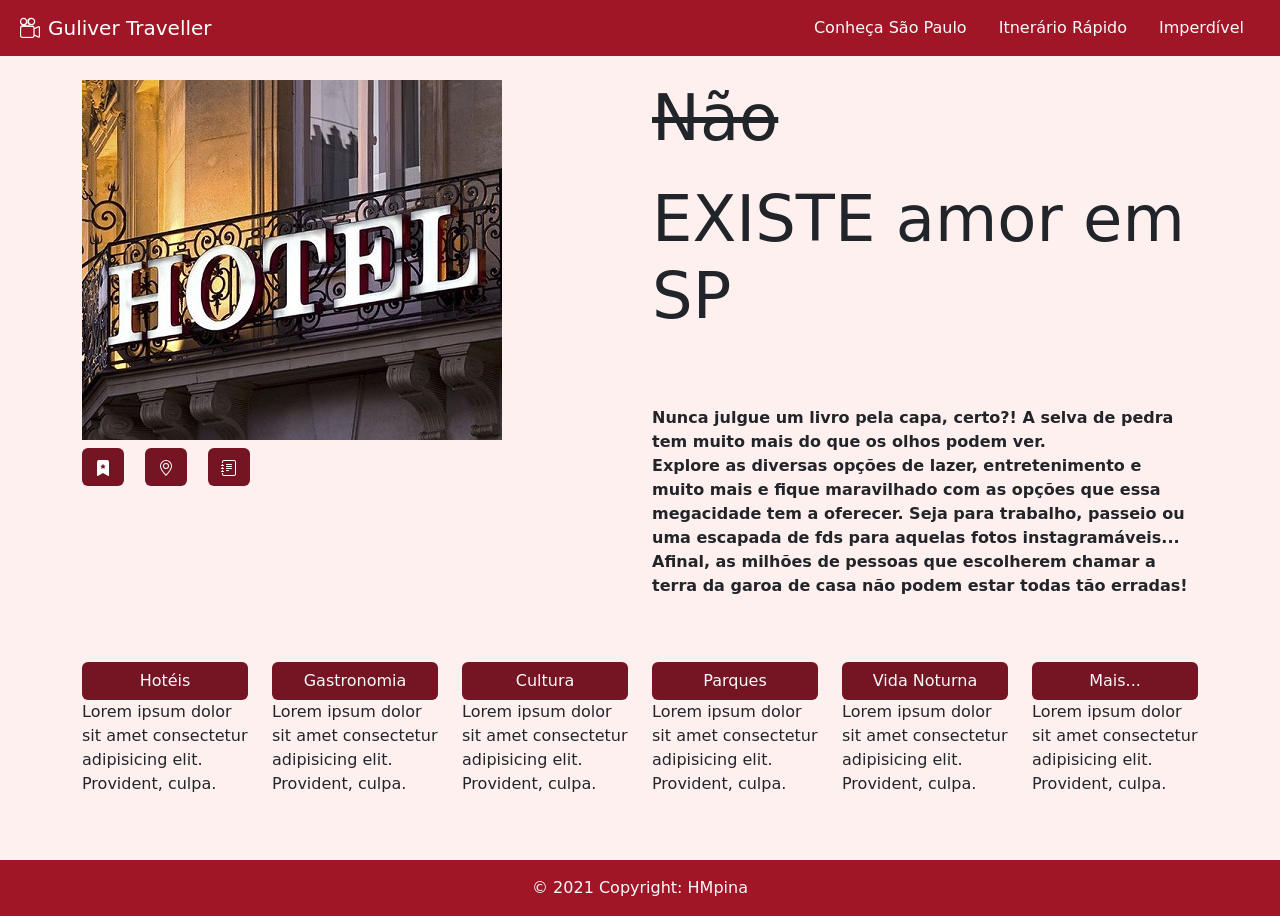
<file: fase05_AtividadeCapitulo10/index.html>
<!DOCTYPE html>
<html lang="pt-BR">

<head>
    <meta charset="UTF-8">
    <meta http-equiv="X-UA-Compatible" content="IE=edge">
    <meta name="viewport" content="width=device-width, initial-scale=1.0">

    <!-- ícone  -->
    <link rel="shortcut icon" href="./images/camera-reels.svg" type="image/x-icon">

    <!-- Bootstrap CSS -->
    <link href="https://cdn.jsdelivr.net/npm/bootstrap@5.1.3/dist/css/bootstrap.min.css" rel="stylesheet"
        integrity="sha384-1BmE4kWBq78iYhFldvKuhfTAU6auU8tT94WrHftjDbrCEXSU1oBoqyl2QvZ6jIW3" crossorigin="anonymous">


    <!-- Bootstrap Icones -->
    <link rel="stylesheet" href="https://cdn.jsdelivr.net/npm/bootstrap-icons@1.7.1/font/bootstrap-icons.css">

    <!-- MEU CSS -->
    <link rel="stylesheet" href="./css/style.css">

    <title>Gulliver Traveller</title>


</head>

<body class="bg-paleta5">

    <!-- INÍCIO da barra de navegação -->
    <nav class="navbar navbar-expand-lg navbar-dark bg-pal1">
        <div class="container-fluid">
            <a class="navbar-brand" href="#"><i class="bi bi-camera-reels mx-2"></i>Guliver Traveller</a>
            <button class="navbar-toggler" type="button" data-bs-toggle="collapse" data-bs-target="#navbarNav"
                aria-controls="navbarNav" aria-expanded="false" aria-label="Toggle navigation">
                <span class="navbar-toggler-icon"></span>
            </button>
            <div class="collapse navbar-collapse" id="navbarNav">
                <ul class="navbar-nav ms-auto">
                    <li class="nav-item">
                        <a class="nav-link me-3 text-light" aria-current="page" href="#">Conheça São Paulo</a>
                    </li>
                    <li class="nav-item">
                        <a class="nav-link me-3 text-light" href="#">Itnerário Rápido</a>
                    </li>
                    <li class="nav-item">
                        <a class="nav-link me-3 text-light" href="#">Imperdível</a>
                    </li>
                </ul>
            </div>
        </div>
    </nav>
    <!-- FIM da barra de navegação -->
    
    
    <!-- INÍCIO da DIV principal -->
    <div class="container mt-4">
        
        
        <!-- INÍCIO do conteúdo principal -->
        <div class="row">
            <div class="col-6">
                <img src="./images/aa.jpg" class="img-fluid" alt="">
                
                <!-- INÍCIO dos botões rodapé -->
                <div class="mt-2 w-50">
                    
                    
                    <button type="button" class="btn btn-paleta1 me-2">
                        <svg xmlns="http://www.w3.org/2000/svg" width="16" height="16" fill="white"
                        class="bi bi-bookmark-star" viewBox="0 0 16 16">
                        <path fill-rule="evenodd"
                        d="M2 15.5V2a2 2 0 0 1 2-2h8a2 2 0 0 1 2 2v13.5a.5.5 0 0 1-.74.439L8 13.069l-5.26 2.87A.5.5 0 0 1 2 15.5zM8.16 4.1a.178.178 0 0 0-.32 0l-.634 1.285a.178.178 0 0 1-.134.098l-1.42.206a.178.178 0 0 0-.098.303L6.58 6.993c.042.041.061.1.051.158L6.39 8.565a.178.178 0 0 0 .258.187l1.27-.668a.178.178 0 0 1 .165 0l1.27.668a.178.178 0 0 0 .257-.187L9.368 7.15a.178.178 0 0 1 .05-.158l1.028-1.001a.178.178 0 0 0-.098-.303l-1.42-.206a.178.178 0 0 1-.134-.098L8.16 4.1z" />
                    </svg>
                </button>
                
                <button type="button" class="btn btn-paleta1 mx-2">
                    <svg xmlns="http://www.w3.org/2000/svg" width="16" height="16" fill="white"
                    class="bi bi-geo-alt" viewBox="0 0 16 16">
                    <path
                    d="M12.166 8.94c-.524 1.062-1.234 2.12-1.96 3.07A31.493 31.493 0 0 1 8 14.58a31.481 31.481 0 0 1-2.206-2.57c-.726-.95-1.436-2.008-1.96-3.07C3.304 7.867 3 6.862 3 6a5 5 0 0 1 10 0c0 .862-.305 1.867-.834 2.94zM8 16s6-5.686 6-10A6 6 0 0 0 2 6c0 4.314 6 10 6 10z">
                </path>
                <path d="M8 8a2 2 0 1 1 0-4 2 2 0 0 1 0 4zm0 1a3 3 0 1 0 0-6 3 3 0 0 0 0 6z"></path>
            </svg>
        </button>
        
        <button type="button" class="btn btn-paleta1 ms-2">
            <svg xmlns="http://www.w3.org/2000/svg" width="16" height="16" fill="white"
            class="bi bi-journal-text" viewBox="0 0 16 16">
            <path
            d="M5 10.5a.5.5 0 0 1 .5-.5h2a.5.5 0 0 1 0 1h-2a.5.5 0 0 1-.5-.5zm0-2a.5.5 0 0 1 .5-.5h5a.5.5 0 0 1 0 1h-5a.5.5 0 0 1-.5-.5zm0-2a.5.5 0 0 1 .5-.5h5a.5.5 0 0 1 0 1h-5a.5.5 0 0 1-.5-.5zm0-2a.5.5 0 0 1 .5-.5h5a.5.5 0 0 1 0 1h-5a.5.5 0 0 1-.5-.5z" />
            <path
            d="M3 0h10a2 2 0 0 1 2 2v12a2 2 0 0 1-2 2H3a2 2 0 0 1-2-2v-1h1v1a1 1 0 0 0 1 1h10a1 1 0 0 0 1-1V2a1 1 0 0 0-1-1H3a1 1 0 0 0-1 1v1H1V2a2 2 0 0 1 2-2z" />
            <path
            d="M1 5v-.5a.5.5 0 0 1 1 0V5h.5a.5.5 0 0 1 0 1h-2a.5.5 0 0 1 0-1H1zm0 3v-.5a.5.5 0 0 1 1 0V8h.5a.5.5 0 0 1 0 1h-2a.5.5 0 0 1 0-1H1zm0 3v-.5a.5.5 0 0 1 1 0v.5h.5a.5.5 0 0 1 0 1h-2a.5.5 0 0 1 0-1H1z" />
        </svg>
    </button>
</div>
<!-- FIM dos botões rodapé -->


</div>

<div id="right1" class="col-6">
    <div class="grid" style="--bs-row: 2;">
        <div class="g-start-1">
            <h1 class="display-3 mb-4 text-decoration-line-through">Não</h1>
            <h1 class="display-3 mb-4">EXISTE amor em SP</h1>
            
        </div>
        <div class="g-start-2">
            <p class="fs-6 fw-bold pt-5">Nunca julgue um livro pela capa, certo?! A selva de pedra tem muito
                mais do que os olhos podem ver.
                <br>
                Explore as diversas opções de lazer, entretenimento e muito mais e fique maravilhado com as
                opções que essa megacidade tem a oferecer. Seja para trabalho, passeio ou uma escapada de
                            fds para aquelas fotos instagramáveis...
                            <br>
                            Afinal, as milhões de pessoas que escolherem chamar a terra da garoa de casa não podem estar
                            todas tão erradas!</p>
                    </div>
                </div>

            </div>
        </div>


        <!-- INÍCIO links de páginas -->
        <div class="row d-flex align-content-stretch flex-wrap my-5">
            <div class="col">
                <div class="d-grid gap-2">
                    <a href="./pages/hotel.html" type="button" class="btn btn-paleta1 text-light">Hotéis</a>
                </div>
                <p>Lorem ipsum dolor sit amet consectetur adipisicing elit. Provident, culpa.</p>
            </div>
            <div class="col">
                <div class="d-grid gap-2">
                    <a href="#" type="button" class="btn btn-paleta1 text-light">Gastronomia</a>
                </div>
                <p>Lorem ipsum dolor sit amet consectetur adipisicing elit. Provident, culpa.</p>
            </div>
            <div class="col">
                <div class="d-grid gap-2">
                    <a href="#" type="button" class="btn btn-paleta1 text-light">Cultura</a>
                </div>
                <p>Lorem ipsum dolor sit amet consectetur adipisicing elit. Provident, culpa.</p>
            </div>
            <div class="col">
                <div class="d-grid gap-2">
                    <a href="#" type="button" class="btn btn-paleta1 text-light">Parques</a>
                </div>
                <p>Lorem ipsum dolor sit amet consectetur adipisicing elit. Provident, culpa.</p>
            </div>
            <div class="col">
                <div class="d-grid gap-2">
                    <a href="#" type="button" class="btn btn-paleta1 text-light">Vida Noturna</a>
                </div>
                <p>Lorem ipsum dolor sit amet consectetur adipisicing elit. Provident, culpa.</p>
            </div>
            <div class="col">
                <div class="d-grid gap-2">
                    <a href="#" type="button" class="btn btn-paleta1 text-light">Mais...</a>
                </div>
                <p>Lorem ipsum dolor sit amet consectetur adipisicing elit. Provident, culpa.</p>
            </div>
        </div>
        <!-- FIM links de páginas -->

    </div>
    <!-- FIM da DIV principal -->

    <!-- INÍCIO do footer -->
    <footer class="bg-pal1 text-center text-lg-start">
        <!-- Copyright -->
        <div class="text-center p-3 text-light">
            © 2021 Copyright:
            <a class="text-light text-decoration-none" href="https://github.com/HMpina">HMpina</a>
        </div>
        <!-- Copyright -->
    </footer>
    <!-- FIM do footer -->

    <!-- CHAMADA DO JS -->
    <script src="https://cdn.jsdelivr.net/npm/bootstrap@5.1.3/dist/js/bootstrap.bundle.min.js"
        integrity="sha384-ka7Sk0Gln4gmtz2MlQnikT1wXgYsOg+OMhuP+IlRH9sENBO0LRn5q+8nbTov4+1p" crossorigin="anonymous">
    </script>
    <!-- FIM DA CHAMADA DO JS -->

</body>

</html>
</file>
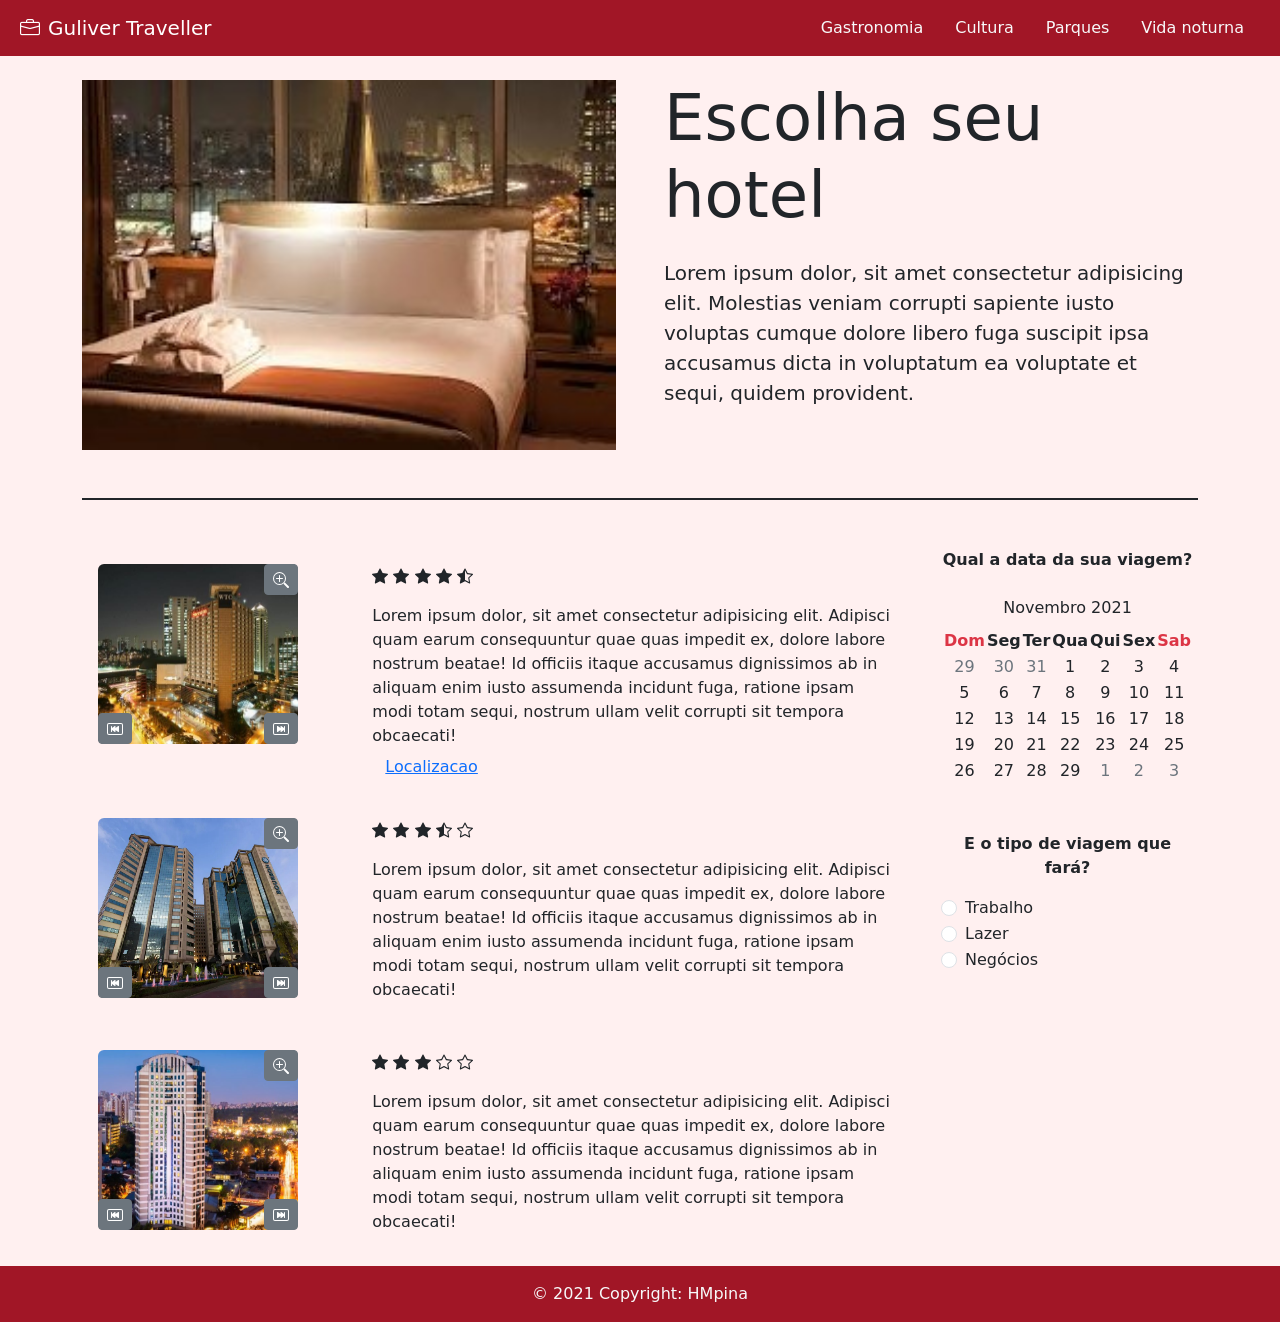
<file: fase05_AtividadeCapitulo10/pages/hotel.html>
<!DOCTYPE html>
<html lang="pt-BR">

<head>
    <meta charset="UTF-8">
    <meta http-equiv="X-UA-Compatible" content="IE=edge">
    <meta name="viewport" content="width=device-width, initial-scale=1.0">

    <!-- ícone  -->
    <link rel="shortcut icon" href="../images/camera-reels.svg" type="image/x-icon">

    <!-- Bootstrap CSS -->
    <link href="https://cdn.jsdelivr.net/npm/bootstrap@5.1.3/dist/css/bootstrap.min.css" rel="stylesheet"
        integrity="sha384-1BmE4kWBq78iYhFldvKuhfTAU6auU8tT94WrHftjDbrCEXSU1oBoqyl2QvZ6jIW3" crossorigin="anonymous">


    <!-- Bootstrap Icones -->
    <link rel="stylesheet" href="https://cdn.jsdelivr.net/npm/bootstrap-icons@1.7.1/font/bootstrap-icons.css">

    <!-- MEU CSS -->
    <link rel="stylesheet" href="../css/style.css">

    <title>Gulliver Traveller</title>

    <script src="../js/script.js"></script>


</head>

<body class="bg-paleta5">

    <!-- INÍCIO da barra de navegação -->
    <nav class="navbar navbar-expand-lg navbar-dark bg-pal1">
        <div class="container-fluid">
            <a class="navbar-brand" href="../index.html"><i class="bi bi-briefcase mx-2"></i>Guliver Traveller</a>
            <button class="navbar-toggler" type="button" data-bs-toggle="collapse" data-bs-target="#navbarNav"
                aria-controls="navbarNav" aria-expanded="false" aria-label="Toggle navigation">
                <span class="navbar-toggler-icon"></span>
            </button>
            <div class="collapse navbar-collapse text" id="navbarNav">
                <ul class="navbar-nav ms-auto">
                    <li class="nav-item">
                        <a class="nav-link me-3 text-light" aria-current="page" href="#">Gastronomia</a>
                    </li>
                    <li class="nav-item">
                        <a class="nav-link me-3 text-light" href="#">Cultura</a>
                    </li>
                    <li class="nav-item">
                        <a class="nav-link me-3 text-light" href="#">Parques</a>
                    </li>
                    <li class="nav-item">
                        <a class="nav-link me-3 text-light" href="#">Vida noturna</a>
                    </li>
                </ul>
            </div>
        </div>
    </nav>
    <!-- FIM da barra de navegação -->


    <!-- INÍCIO da DIV principal -->
    <div class="container mt-4">


        <!-- INÍCIO do conteúdo principal -->
        <div class="row">
            <div class="col">
                <div class="row">
                    <img src="../images/hotel.jpg" alt="">
                </div>

            </div>
            <div class="col ms-4">
                <h1 class="display-3 mb-4">Escolha seu hotel</h1>

                <p class="lead">Lorem ipsum dolor, sit amet consectetur adipisicing elit. Molestias veniam corrupti
                    sapiente iusto voluptas cumque dolore libero fuga suscipit ipsa accusamus dicta in voluptatum ea
                    voluptate et sequi, quidem provident.</p>
            </div>
        </div>
        <div class="separation-line bg-dark my-5 container">
        </div>

        <!-- INÍCIO lista hotéis -->



        <div class="row">

            <!-- coluna de hotéis -->
            <div class="col-sm-9">

                <!-- linha do primeiro hotel -->
                <div class="row row-sm p-3">

                    <!-- coluna da imagem do hotel -->
                    <div class="col-sm-4">
                        <div class="position-absolute">

                            <img src="../images/sheraton.jpg" alt="" class="rounded img-fluid img-hotel">
                            <button type="button" class="btn btn-secondary btn-sm position-absolute top-0 end-0"
                                data-bs-target="#exampleModalToggle2" data-bs-toggle="modal" data-bs-dismiss="modal">
                                <svg xmlns="http://www.w3.org/2000/svg" width="16" height="16" fill="currentColor"
                                    class="bi bi-zoom-in" viewBox="0 0 16 16">
                                    <path fill-rule="evenodd"
                                        d="M6.5 12a5.5 5.5 0 1 0 0-11 5.5 5.5 0 0 0 0 11zM13 6.5a6.5 6.5 0 1 1-13 0 6.5 6.5 0 0 1 13 0z">
                                    </path>
                                    <path
                                        d="M10.344 11.742c.03.04.062.078.098.115l3.85 3.85a1 1 0 0 0 1.415-1.414l-3.85-3.85a1.007 1.007 0 0 0-.115-.1 6.538 6.538 0 0 1-1.398 1.4z">
                                    </path>
                                    <path fill-rule="evenodd"
                                        d="M6.5 3a.5.5 0 0 1 .5.5V6h2.5a.5.5 0 0 1 0 1H7v2.5a.5.5 0 0 1-1 0V7H3.5a.5.5 0 0 1 0-1H6V3.5a.5.5 0 0 1 .5-.5z">
                                    </path>
                                </svg>
                            </button>
                            <button type="button" class="btn btn-secondary position-absolute bottom-0 start-0 btn-sm">
                                <svg xmlns="http://www.w3.org/2000/svg" width="16" height="16" fill="currentColor"
                                    class="bi bi-skip-backward-btn" viewBox="0 0 16 16">
                                    <path
                                        d="M11.21 5.093A.5.5 0 0 1 12 5.5v5a.5.5 0 0 1-.79.407L8.5 8.972V10.5a.5.5 0 0 1-.79.407L5 8.972V10.5a.5.5 0 0 1-1 0v-5a.5.5 0 0 1 1 0v1.528l2.71-1.935a.5.5 0 0 1 .79.407v1.528l2.71-1.935z">
                                    </path>
                                    <path
                                        d="M0 4a2 2 0 0 1 2-2h12a2 2 0 0 1 2 2v8a2 2 0 0 1-2 2H2a2 2 0 0 1-2-2V4zm15 0a1 1 0 0 0-1-1H2a1 1 0 0 0-1 1v8a1 1 0 0 0 1 1h12a1 1 0 0 0 1-1V4z">
                                    </path>
                                </svg>
                            </button>
                            <button type="button" class="btn btn-secondary position-absolute bottom-0 end-0 btn-sm">
                                <svg xmlns="http://www.w3.org/2000/svg" width="16" height="16" fill="currentColor"
                                    class="bi bi-skip-forward-btn" viewBox="0 0 16 16">
                                    <path
                                        d="M4.79 5.093A.5.5 0 0 0 4 5.5v5a.5.5 0 0 0 .79.407L7.5 8.972V10.5a.5.5 0 0 0 .79.407L11 8.972V10.5a.5.5 0 0 0 1 0v-5a.5.5 0 0 0-1 0v1.528L8.29 5.093a.5.5 0 0 0-.79.407v1.528L4.79 5.093z">
                                    </path>
                                    <path
                                        d="M0 4a2 2 0 0 1 2-2h12a2 2 0 0 1 2 2v8a2 2 0 0 1-2 2H2a2 2 0 0 1-2-2V4zm15 0a1 1 0 0 0-1-1H2a1 1 0 0 0-1 1v8a1 1 0 0 0 1 1h12a1 1 0 0 0 1-1V4z">
                                    </path>
                                </svg>
                            </button>
                        </div>
                    </div>
                    <!-- fim da coluna da imagem do hotel -->

                    <!-- coluna dos detalhes do hotel -->
                    <div class="col-sm-8">
                        <div class="pb-3">
                            <svg xmlns="http://www.w3.org/2000/svg" width="16" height="16" fill="currentColor"
                                class="bi bi-star-fill" viewBox="0 0 16 16">
                                <path
                                    d="M3.612 15.443c-.386.198-.824-.149-.746-.592l.83-4.73L.173 6.765c-.329-.314-.158-.888.283-.95l4.898-.696L7.538.792c.197-.39.73-.39.927 0l2.184 4.327 4.898.696c.441.062.612.636.282.95l-3.522 3.356.83 4.73c.078.443-.36.79-.746.592L8 13.187l-4.389 2.256z" />
                            </svg>
                            <svg xmlns="http://www.w3.org/2000/svg" width="16" height="16" fill="currentColor"
                                class="bi bi-star-fill" viewBox="0 0 16 16">
                                <path
                                    d="M3.612 15.443c-.386.198-.824-.149-.746-.592l.83-4.73L.173 6.765c-.329-.314-.158-.888.283-.95l4.898-.696L7.538.792c.197-.39.73-.39.927 0l2.184 4.327 4.898.696c.441.062.612.636.282.95l-3.522 3.356.83 4.73c.078.443-.36.79-.746.592L8 13.187l-4.389 2.256z" />
                            </svg>
                            <svg xmlns="http://www.w3.org/2000/svg" width="16" height="16" fill="currentColor"
                                class="bi bi-star-fill" viewBox="0 0 16 16">
                                <path
                                    d="M3.612 15.443c-.386.198-.824-.149-.746-.592l.83-4.73L.173 6.765c-.329-.314-.158-.888.283-.95l4.898-.696L7.538.792c.197-.39.73-.39.927 0l2.184 4.327 4.898.696c.441.062.612.636.282.95l-3.522 3.356.83 4.73c.078.443-.36.79-.746.592L8 13.187l-4.389 2.256z" />
                            </svg>
                            <svg xmlns="http://www.w3.org/2000/svg" width="16" height="16" fill="currentColor"
                                class="bi bi-star-fill" viewBox="0 0 16 16">
                                <path
                                    d="M3.612 15.443c-.386.198-.824-.149-.746-.592l.83-4.73L.173 6.765c-.329-.314-.158-.888.283-.95l4.898-.696L7.538.792c.197-.39.73-.39.927 0l2.184 4.327 4.898.696c.441.062.612.636.282.95l-3.522 3.356.83 4.73c.078.443-.36.79-.746.592L8 13.187l-4.389 2.256z" />
                            </svg>
                            <svg xmlns="http://www.w3.org/2000/svg" width="16" height="16" fill="currentColor"
                                class="bi bi-star-half" viewBox="0 0 16 16">
                                <path
                                    d="M5.354 5.119 7.538.792A.516.516 0 0 1 8 .5c.183 0 .366.097.465.292l2.184 4.327 4.898.696A.537.537 0 0 1 16 6.32a.548.548 0 0 1-.17.445l-3.523 3.356.83 4.73c.078.443-.36.79-.746.592L8 13.187l-4.389 2.256a.52.52 0 0 1-.146.05c-.342.06-.668-.254-.6-.642l.83-4.73L.173 6.765a.55.55 0 0 1-.172-.403.58.58 0 0 1 .085-.302.513.513 0 0 1 .37-.245l4.898-.696zM8 12.027a.5.5 0 0 1 .232.056l3.686 1.894-.694-3.957a.565.565 0 0 1 .162-.505l2.907-2.77-4.052-.576a.525.525 0 0 1-.393-.288L8.001 2.223 8 2.226v9.8z" />
                            </svg>
                        </div>
                        <div class="desc-hot">Lorem ipsum dolor, sit amet consectetur adipisicing elit. Adipisci
                            quam earum consequuntur quae quas impedit ex, dolore labore nostrum beatae! Id officiis
                            itaque accusamus dignissimos ab in aliquam enim iusto assumenda incidunt fuga, ratione
                            ipsam modi totam sequi, nostrum ullam velit corrupti sit tempora obcaecati!</div>

                        <!-- INICIO MODAL01 -->
                        <div class="modal fade" id="exampleModalToggle" aria-hidden="true"
                            aria-labelledby="exampleModalToggleLabel" tabindex="-1">
                            <div class="modal-dialog modal-dialog-centered">
                                <div class="modal-content">
                                    <div class="modal-header">
                                        <h5 class="modal-title" id="exampleModalToggleLabel">Localizacao</h5>
                                        <button type="button" class="btn-close" data-bs-dismiss="modal"
                                            aria-label="Close"></button>
                                    </div>
                                    <div class="modal-body">
                                        <div id="coordenadas"></div>
                                        <div id="mapa"></div>

                                    </div>
                                    <div class="modal-footer">
                                        <button class="btn btn-primary" data-bs-target="#exampleModalToggle2"
                                            data-bs-toggle="modal" data-bs-dismiss="modal">Detalhes do Hotel</button>
                                    </div>
                                </div>
                            </div>
                        </div>
                        <div class="modal fade" id="exampleModalToggle2" aria-hidden="true"
                            aria-labelledby="exampleModalToggleLabel2" tabindex="-1">
                            <div class="modal-dialog modal-dialog-centered">
                                <div class="modal-content">
                                    <div class="modal-header">
                                        <h5 class="modal-title" id="exampleModalToggleLabel2">Detalhes do Hotel</h5>
                                        <button type="button" class="btn-close" data-bs-dismiss="modal"
                                            aria-label="Close"></button>
                                    </div>
                                    <div class="modal-body">
                                        Lorem ipsum dolor, sit amet consectetur adipisicing elit. Adipisci quam earum consequuntur quae quas impedit ex, dolore labore nostrum beatae! Id officiis itaque accusamus dignissimos ab in aliquam enim iusto assumenda incidunt fuga, ratione ipsam modi totam sequi, nostrum ullam velit corrupti sit tempora obcaecati!
                                    </div>
                                    <div class="modal-footer">
                                        <button class="btn btn-primary" data-bs-target="#exampleModalToggle"
                                            data-bs-toggle="modal" data-bs-dismiss="modal">Localizacao</button>
                                    </div>
                                </div>
                            </div>
                        </div>
                        <a class="btn btn-link" data-bs-toggle="modal" href="#exampleModalToggle"
                            role="button">Localizacao</a>
                        <!-- FIM MODAL 01 -->


                    </div>
                    <!-- fim da coluna dos detalhes do hotel -->

                </div>
                <!-- FIM da lina do primeiro hotel -->

                <!-- linha do SEGUNDO hotel -->
                <div class="row row-sm p-3">

                    <!-- coluna da imagem do hotel -->
                    <div class="col-sm-4">
                        <div class="position-absolute">

                            <img src="../images/bourbon-ibirapuera.jpg" alt="" class="rounded img-fluid img-hotel">
                            <button type="button" class="btn btn-secondary btn-sm position-absolute top-0 end-0">
                                <svg xmlns="http://www.w3.org/2000/svg" width="16" height="16" fill="currentColor"
                                    class="bi bi-zoom-in" viewBox="0 0 16 16">
                                    <path fill-rule="evenodd"
                                        d="M6.5 12a5.5 5.5 0 1 0 0-11 5.5 5.5 0 0 0 0 11zM13 6.5a6.5 6.5 0 1 1-13 0 6.5 6.5 0 0 1 13 0z">
                                    </path>
                                    <path
                                        d="M10.344 11.742c.03.04.062.078.098.115l3.85 3.85a1 1 0 0 0 1.415-1.414l-3.85-3.85a1.007 1.007 0 0 0-.115-.1 6.538 6.538 0 0 1-1.398 1.4z">
                                    </path>
                                    <path fill-rule="evenodd"
                                        d="M6.5 3a.5.5 0 0 1 .5.5V6h2.5a.5.5 0 0 1 0 1H7v2.5a.5.5 0 0 1-1 0V7H3.5a.5.5 0 0 1 0-1H6V3.5a.5.5 0 0 1 .5-.5z">
                                    </path>
                                </svg>
                            </button>
                            <button type="button" class="btn btn-secondary position-absolute bottom-0 start-0 btn-sm">
                                <svg xmlns="http://www.w3.org/2000/svg" width="16" height="16" fill="currentColor"
                                    class="bi bi-skip-backward-btn" viewBox="0 0 16 16">
                                    <path
                                        d="M11.21 5.093A.5.5 0 0 1 12 5.5v5a.5.5 0 0 1-.79.407L8.5 8.972V10.5a.5.5 0 0 1-.79.407L5 8.972V10.5a.5.5 0 0 1-1 0v-5a.5.5 0 0 1 1 0v1.528l2.71-1.935a.5.5 0 0 1 .79.407v1.528l2.71-1.935z">
                                    </path>
                                    <path
                                        d="M0 4a2 2 0 0 1 2-2h12a2 2 0 0 1 2 2v8a2 2 0 0 1-2 2H2a2 2 0 0 1-2-2V4zm15 0a1 1 0 0 0-1-1H2a1 1 0 0 0-1 1v8a1 1 0 0 0 1 1h12a1 1 0 0 0 1-1V4z">
                                    </path>
                                </svg>
                            </button>
                            <button type="button" class="btn btn-secondary position-absolute bottom-0 end-0 btn-sm">
                                <svg xmlns="http://www.w3.org/2000/svg" width="16" height="16" fill="currentColor"
                                    class="bi bi-skip-forward-btn" viewBox="0 0 16 16">
                                    <path
                                        d="M4.79 5.093A.5.5 0 0 0 4 5.5v5a.5.5 0 0 0 .79.407L7.5 8.972V10.5a.5.5 0 0 0 .79.407L11 8.972V10.5a.5.5 0 0 0 1 0v-5a.5.5 0 0 0-1 0v1.528L8.29 5.093a.5.5 0 0 0-.79.407v1.528L4.79 5.093z">
                                    </path>
                                    <path
                                        d="M0 4a2 2 0 0 1 2-2h12a2 2 0 0 1 2 2v8a2 2 0 0 1-2 2H2a2 2 0 0 1-2-2V4zm15 0a1 1 0 0 0-1-1H2a1 1 0 0 0-1 1v8a1 1 0 0 0 1 1h12a1 1 0 0 0 1-1V4z">
                                    </path>
                                </svg>
                            </button>
                        </div>
                    </div>
                    <!-- fim da coluna da imagem do hotel -->

                    <!-- coluna dos detalhes do hotel -->
                    <div class="col-sm-8">
                        <div class="pb-3">
                            <svg xmlns="http://www.w3.org/2000/svg" width="16" height="16" fill="currentColor"
                                class="bi bi-star-fill" viewBox="0 0 16 16">
                                <path
                                    d="M3.612 15.443c-.386.198-.824-.149-.746-.592l.83-4.73L.173 6.765c-.329-.314-.158-.888.283-.95l4.898-.696L7.538.792c.197-.39.73-.39.927 0l2.184 4.327 4.898.696c.441.062.612.636.282.95l-3.522 3.356.83 4.73c.078.443-.36.79-.746.592L8 13.187l-4.389 2.256z" />
                            </svg>
                            <svg xmlns="http://www.w3.org/2000/svg" width="16" height="16" fill="currentColor"
                                class="bi bi-star-fill" viewBox="0 0 16 16">
                                <path
                                    d="M3.612 15.443c-.386.198-.824-.149-.746-.592l.83-4.73L.173 6.765c-.329-.314-.158-.888.283-.95l4.898-.696L7.538.792c.197-.39.73-.39.927 0l2.184 4.327 4.898.696c.441.062.612.636.282.95l-3.522 3.356.83 4.73c.078.443-.36.79-.746.592L8 13.187l-4.389 2.256z" />
                            </svg>
                            <svg xmlns="http://www.w3.org/2000/svg" width="16" height="16" fill="currentColor"
                                class="bi bi-star-fill" viewBox="0 0 16 16">
                                <path
                                    d="M3.612 15.443c-.386.198-.824-.149-.746-.592l.83-4.73L.173 6.765c-.329-.314-.158-.888.283-.95l4.898-.696L7.538.792c.197-.39.73-.39.927 0l2.184 4.327 4.898.696c.441.062.612.636.282.95l-3.522 3.356.83 4.73c.078.443-.36.79-.746.592L8 13.187l-4.389 2.256z" />
                            </svg>
                            <svg xmlns="http://www.w3.org/2000/svg" width="16" height="16" fill="currentColor"
                                class="bi bi-star-half" viewBox="0 0 16 16">
                                <path
                                    d="M5.354 5.119 7.538.792A.516.516 0 0 1 8 .5c.183 0 .366.097.465.292l2.184 4.327 4.898.696A.537.537 0 0 1 16 6.32a.548.548 0 0 1-.17.445l-3.523 3.356.83 4.73c.078.443-.36.79-.746.592L8 13.187l-4.389 2.256a.52.52 0 0 1-.146.05c-.342.06-.668-.254-.6-.642l.83-4.73L.173 6.765a.55.55 0 0 1-.172-.403.58.58 0 0 1 .085-.302.513.513 0 0 1 .37-.245l4.898-.696zM8 12.027a.5.5 0 0 1 .232.056l3.686 1.894-.694-3.957a.565.565 0 0 1 .162-.505l2.907-2.77-4.052-.576a.525.525 0 0 1-.393-.288L8.001 2.223 8 2.226v9.8z" />
                            </svg>
                            <svg xmlns="http://www.w3.org/2000/svg" width="16" height="16" fill="currentColor"
                                class="bi bi-star" viewBox="0 0 16 16">
                                <path
                                    d="M2.866 14.85c-.078.444.36.791.746.593l4.39-2.256 4.389 2.256c.386.198.824-.149.746-.592l-.83-4.73 3.522-3.356c.33-.314.16-.888-.282-.95l-4.898-.696L8.465.792a.513.513 0 0 0-.927 0L5.354 5.12l-4.898.696c-.441.062-.612.636-.283.95l3.523 3.356-.83 4.73zm4.905-2.767-3.686 1.894.694-3.957a.565.565 0 0 0-.163-.505L1.71 6.745l4.052-.576a.525.525 0 0 0 .393-.288L8 2.223l1.847 3.658a.525.525 0 0 0 .393.288l4.052.575-2.906 2.77a.565.565 0 0 0-.163.506l.694 3.957-3.686-1.894a.503.503 0 0 0-.461 0z" />
                            </svg>
                        </div>
                        <div class="desc-hot">Lorem ipsum dolor, sit amet consectetur adipisicing elit. Adipisci
                            quam earum consequuntur quae quas impedit ex, dolore labore nostrum beatae! Id officiis
                            itaque accusamus dignissimos ab in aliquam enim iusto assumenda incidunt fuga, ratione
                            ipsam modi totam sequi, nostrum ullam velit corrupti sit tempora obcaecati!</div>
                    </div>
                    <!-- fim da coluna dos detalhes do hotel -->

                </div>
                <!-- FIM da lina do SEGUNDO hotel -->
                <div class="row row-sm p-3">

                    <!-- coluna da imagem do hotel -->
                    <div class="col-sm-4">
                        <div class="position-absolute">

                            <img src="../images/blue-tree-morumbi.jpg" alt="" class="rounded img-fluid img-hotel">
                            <button type="button" class="btn btn-secondary btn-sm position-absolute top-0 end-0">
                                <svg xmlns="http://www.w3.org/2000/svg" width="16" height="16" fill="currentColor"
                                    class="bi bi-zoom-in" viewBox="0 0 16 16">
                                    <path fill-rule="evenodd"
                                        d="M6.5 12a5.5 5.5 0 1 0 0-11 5.5 5.5 0 0 0 0 11zM13 6.5a6.5 6.5 0 1 1-13 0 6.5 6.5 0 0 1 13 0z">
                                    </path>
                                    <path
                                        d="M10.344 11.742c.03.04.062.078.098.115l3.85 3.85a1 1 0 0 0 1.415-1.414l-3.85-3.85a1.007 1.007 0 0 0-.115-.1 6.538 6.538 0 0 1-1.398 1.4z">
                                    </path>
                                    <path fill-rule="evenodd"
                                        d="M6.5 3a.5.5 0 0 1 .5.5V6h2.5a.5.5 0 0 1 0 1H7v2.5a.5.5 0 0 1-1 0V7H3.5a.5.5 0 0 1 0-1H6V3.5a.5.5 0 0 1 .5-.5z">
                                    </path>
                                </svg>
                            </button>
                            <button type="button" class="btn btn-secondary position-absolute bottom-0 start-0 btn-sm">
                                <svg xmlns="http://www.w3.org/2000/svg" width="16" height="16" fill="currentColor"
                                    class="bi bi-skip-backward-btn" viewBox="0 0 16 16">
                                    <path
                                        d="M11.21 5.093A.5.5 0 0 1 12 5.5v5a.5.5 0 0 1-.79.407L8.5 8.972V10.5a.5.5 0 0 1-.79.407L5 8.972V10.5a.5.5 0 0 1-1 0v-5a.5.5 0 0 1 1 0v1.528l2.71-1.935a.5.5 0 0 1 .79.407v1.528l2.71-1.935z">
                                    </path>
                                    <path
                                        d="M0 4a2 2 0 0 1 2-2h12a2 2 0 0 1 2 2v8a2 2 0 0 1-2 2H2a2 2 0 0 1-2-2V4zm15 0a1 1 0 0 0-1-1H2a1 1 0 0 0-1 1v8a1 1 0 0 0 1 1h12a1 1 0 0 0 1-1V4z">
                                    </path>
                                </svg>
                            </button>
                            <button type="button" class="btn btn-secondary position-absolute bottom-0 end-0 btn-sm">
                                <svg xmlns="http://www.w3.org/2000/svg" width="16" height="16" fill="currentColor"
                                    class="bi bi-skip-forward-btn" viewBox="0 0 16 16">
                                    <path
                                        d="M4.79 5.093A.5.5 0 0 0 4 5.5v5a.5.5 0 0 0 .79.407L7.5 8.972V10.5a.5.5 0 0 0 .79.407L11 8.972V10.5a.5.5 0 0 0 1 0v-5a.5.5 0 0 0-1 0v1.528L8.29 5.093a.5.5 0 0 0-.79.407v1.528L4.79 5.093z">
                                    </path>
                                    <path
                                        d="M0 4a2 2 0 0 1 2-2h12a2 2 0 0 1 2 2v8a2 2 0 0 1-2 2H2a2 2 0 0 1-2-2V4zm15 0a1 1 0 0 0-1-1H2a1 1 0 0 0-1 1v8a1 1 0 0 0 1 1h12a1 1 0 0 0 1-1V4z">
                                    </path>
                                </svg>
                            </button>
                        </div>
                    </div>
                    <!-- fim da coluna da imagem do hotel -->

                    <!-- coluna dos detalhes do hotel -->
                    <div class="col-sm-8">
                        <div class="pb-3">
                            <svg xmlns="http://www.w3.org/2000/svg" width="16" height="16" fill="currentColor"
                                class="bi bi-star-fill" viewBox="0 0 16 16">
                                <path
                                    d="M3.612 15.443c-.386.198-.824-.149-.746-.592l.83-4.73L.173 6.765c-.329-.314-.158-.888.283-.95l4.898-.696L7.538.792c.197-.39.73-.39.927 0l2.184 4.327 4.898.696c.441.062.612.636.282.95l-3.522 3.356.83 4.73c.078.443-.36.79-.746.592L8 13.187l-4.389 2.256z" />
                            </svg>
                            <svg xmlns="http://www.w3.org/2000/svg" width="16" height="16" fill="currentColor"
                                class="bi bi-star-fill" viewBox="0 0 16 16">
                                <path
                                    d="M3.612 15.443c-.386.198-.824-.149-.746-.592l.83-4.73L.173 6.765c-.329-.314-.158-.888.283-.95l4.898-.696L7.538.792c.197-.39.73-.39.927 0l2.184 4.327 4.898.696c.441.062.612.636.282.95l-3.522 3.356.83 4.73c.078.443-.36.79-.746.592L8 13.187l-4.389 2.256z" />
                            </svg>
                            <svg xmlns="http://www.w3.org/2000/svg" width="16" height="16" fill="currentColor"
                                class="bi bi-star-fill" viewBox="0 0 16 16">
                                <path
                                    d="M3.612 15.443c-.386.198-.824-.149-.746-.592l.83-4.73L.173 6.765c-.329-.314-.158-.888.283-.95l4.898-.696L7.538.792c.197-.39.73-.39.927 0l2.184 4.327 4.898.696c.441.062.612.636.282.95l-3.522 3.356.83 4.73c.078.443-.36.79-.746.592L8 13.187l-4.389 2.256z" />
                            </svg>
                            <svg xmlns="http://www.w3.org/2000/svg" width="16" height="16" fill="currentColor"
                                class="bi bi-star" viewBox="0 0 16 16">
                                <path
                                    d="M2.866 14.85c-.078.444.36.791.746.593l4.39-2.256 4.389 2.256c.386.198.824-.149.746-.592l-.83-4.73 3.522-3.356c.33-.314.16-.888-.282-.95l-4.898-.696L8.465.792a.513.513 0 0 0-.927 0L5.354 5.12l-4.898.696c-.441.062-.612.636-.283.95l3.523 3.356-.83 4.73zm4.905-2.767-3.686 1.894.694-3.957a.565.565 0 0 0-.163-.505L1.71 6.745l4.052-.576a.525.525 0 0 0 .393-.288L8 2.223l1.847 3.658a.525.525 0 0 0 .393.288l4.052.575-2.906 2.77a.565.565 0 0 0-.163.506l.694 3.957-3.686-1.894a.503.503 0 0 0-.461 0z" />
                            </svg>
                            <svg xmlns="http://www.w3.org/2000/svg" width="16" height="16" fill="currentColor"
                                class="bi bi-star" viewBox="0 0 16 16">
                                <path
                                    d="M2.866 14.85c-.078.444.36.791.746.593l4.39-2.256 4.389 2.256c.386.198.824-.149.746-.592l-.83-4.73 3.522-3.356c.33-.314.16-.888-.282-.95l-4.898-.696L8.465.792a.513.513 0 0 0-.927 0L5.354 5.12l-4.898.696c-.441.062-.612.636-.283.95l3.523 3.356-.83 4.73zm4.905-2.767-3.686 1.894.694-3.957a.565.565 0 0 0-.163-.505L1.71 6.745l4.052-.576a.525.525 0 0 0 .393-.288L8 2.223l1.847 3.658a.525.525 0 0 0 .393.288l4.052.575-2.906 2.77a.565.565 0 0 0-.163.506l.694 3.957-3.686-1.894a.503.503 0 0 0-.461 0z" />
                            </svg>
                        </div>
                        <div class="desc-hot">Lorem ipsum dolor, sit amet consectetur adipisicing elit. Adipisci
                            quam earum consequuntur quae quas impedit ex, dolore labore nostrum beatae! Id officiis
                            itaque accusamus dignissimos ab in aliquam enim iusto assumenda incidunt fuga, ratione
                            ipsam modi totam sequi, nostrum ullam velit corrupti sit tempora obcaecati!</div>
                    </div>
                    <!-- fim da coluna dos detalhes do hotel -->

                </div>
                <!-- linha do TERCEIRO hotel -->

                <!-- FIM da lina do TERCEIRO hotel -->



            </div>
            <!-- FIM coluna hotéis -->

            <!-- coluna de opções lateral -->
            <div class="col-lg-3">
                <p class="text-center justify-content-center fw-bold">Qual a data da sua viagem?</p>

                <!-- Início calendário -->
                <div class="container d-flex justify-content-center">
                    <div class="row">
                        <div class="">
                            <table class="text-center">
                                <thead>
                                    <tr>
                                        <th colspan="7">
                                            <a class="btn"><i class="icon-chevron-left"></i></a>
                                            <a class="btn">Novembro 2021</a>
                                            <a class="btn"><i class="icon-chevron-right"></i></a>
                                        </th>
                                    </tr>
                                    <tr>
                                        <th class="text-danger">Dom</th>
                                        <th>Seg</th>
                                        <th>Ter</th>
                                        <th>Qua</th>
                                        <th>Qui</th>
                                        <th>Sex</th>
                                        <th class="text-danger">Sab</th>
                                    </tr>
                                </thead>
                                <tbody>
                                    <tr>
                                        <td class="text-secondary">29</td>
                                        <td class="text-secondary">30</td>
                                        <td class="text-secondary">31</td>
                                        <td>1</td>
                                        <td>2</td>
                                        <td>3</td>
                                        <td>4</td>
                                    </tr>
                                    <tr>
                                        <td>5</td>
                                        <td>6</td>
                                        <td>7</td>
                                        <td>8</td>
                                        <td>9</td>
                                        <td>10</td>
                                        <td>11</td>
                                    </tr>
                                    <tr>
                                        <td>12</td>
                                        <td>13</td>
                                        <td>14</td>
                                        <td>15</td>
                                        <td>16</td>
                                        <td>17</td>
                                        <td>18</td>
                                    </tr>
                                    <tr>
                                        <td>19</td>
                                        <td>20</td>
                                        <td>21</td>
                                        <td>22</td>
                                        <td>23</td>
                                        <td>24</td>
                                        <td>25</td>
                                    </tr>
                                    <tr>
                                        <td>26</td>
                                        <td>27</td>
                                        <td>28</td>
                                        <td>29</td>
                                        <td class="text-secondary">1</td>
                                        <td class="text-secondary">2</td>
                                        <td class="text-secondary">3</td>
                                    </tr>
                                </tbody>
                            </table>
                        </div>
                    </div>
                </div>
                <!-- FIM calendário -->

                <!-- tipo de viagem -->
                <div class="row text-center mt-5 px-3">
                    <p class="text-center justify-content-center fw-bold">E o tipo de viagem que fará?</p>
                    <div class="form-check text-start">
                        <input class="form-check-input" type="radio" name="flexRadioDefault" id="flexRadioDefault1">
                        <label class="form-check-label" for="flexRadioDefault1">
                            Trabalho
                        </label>
                    </div>
                    <div class="form-check text-start">
                        <input class="form-check-input" type="radio" name="flexRadioDefault" id="flexRadioDefault2">
                        <label class="form-check-label" for="flexRadioDefault2">
                            Lazer
                        </label>
                    </div>
                    <div class="form-check text-start">
                        <input class="form-check-input" type="radio" name="flexRadioDefault" id="flexRadioDefault3">
                        <label class="form-check-label" for="flexRadioDefault3">
                            Negócios
                        </label>
                    </div>
                </div>
                <!-- FIM tipo de viagem -->

            </div>
            <!-- FIM opções laterais -->


        </div>
        <!-- FIM lista hotéis -->

    </div>
    <!-- FIM da DIV principal -->

    <!-- INÍCIO do footer -->
    <footer class="bg-pal1 text-center text-lg-start">

        <!-- Copyright -->
        <div class="text-center p-3 text-light">
            © 2021 Copyright:
            <a class="text-light text-decoration-none" href="https://github.com/HMpina">HMpina</a>
        </div>
        <!-- Copyright -->

    </footer>
    <!-- FIM do footer -->

    <!-- CHAMADA DO JS -->
    <script src="https://cdn.jsdelivr.net/npm/bootstrap@5.1.3/dist/js/bootstrap.bundle.min.js"
        integrity="sha384-ka7Sk0Gln4gmtz2MlQnikT1wXgYsOg+OMhuP+IlRH9sENBO0LRn5q+8nbTov4+1p" crossorigin="anonymous">
    </script>

    <!-- <script src="../js/scriptMapa.js"></script> -->


    <!-- FIM DA CHAMADA DO JS -->
</body>

</html>
</file>
<file: fase05_AtividadeCapitulo10/css/style.css>
.bg-pal1{
    background: #A11626;
}

.separation-line{
    height: 2px;
}

.pos-absolute-et{
    position:absolute;
    right:18px;
    top:1px;
}

.pos-absolute-sb{
    position:absolute;
    left:18px;
    bottom:1px;
}

.pos-absolute-eb{
    position:absolute;
    right:18px;
    bottom:1px;
}

.col-sm-4{

    min-width: 200px;
    min-height: 200px;
}
.parent-position{
    position: absolute;
}

.img-hotel{
    width: 200px;
    height: 180px;
}

.ctn-vh{
    height: 100vh;
}

.row-vh{
    height: 30vh;
}

.desc-hot{
    min-height: 108px;
}

.btn-paleta1{
    background: #751422;
}

.btn-paleta2{
    background: #A11626;
}

.bg-paleta5{
    background-color: #FFF0F0;
}




@media (max-width: 992px) {

    .row {
    display: inline;
}

    .col-6{
        width: 100%;
    }
    .mt-2{
        width: 100% !important;
    }

    .g-start-1{
        padding-top: 40px;
    }

    .col, .ms-4 {
        margin-left: 5px !important;
    }
}
</file>
